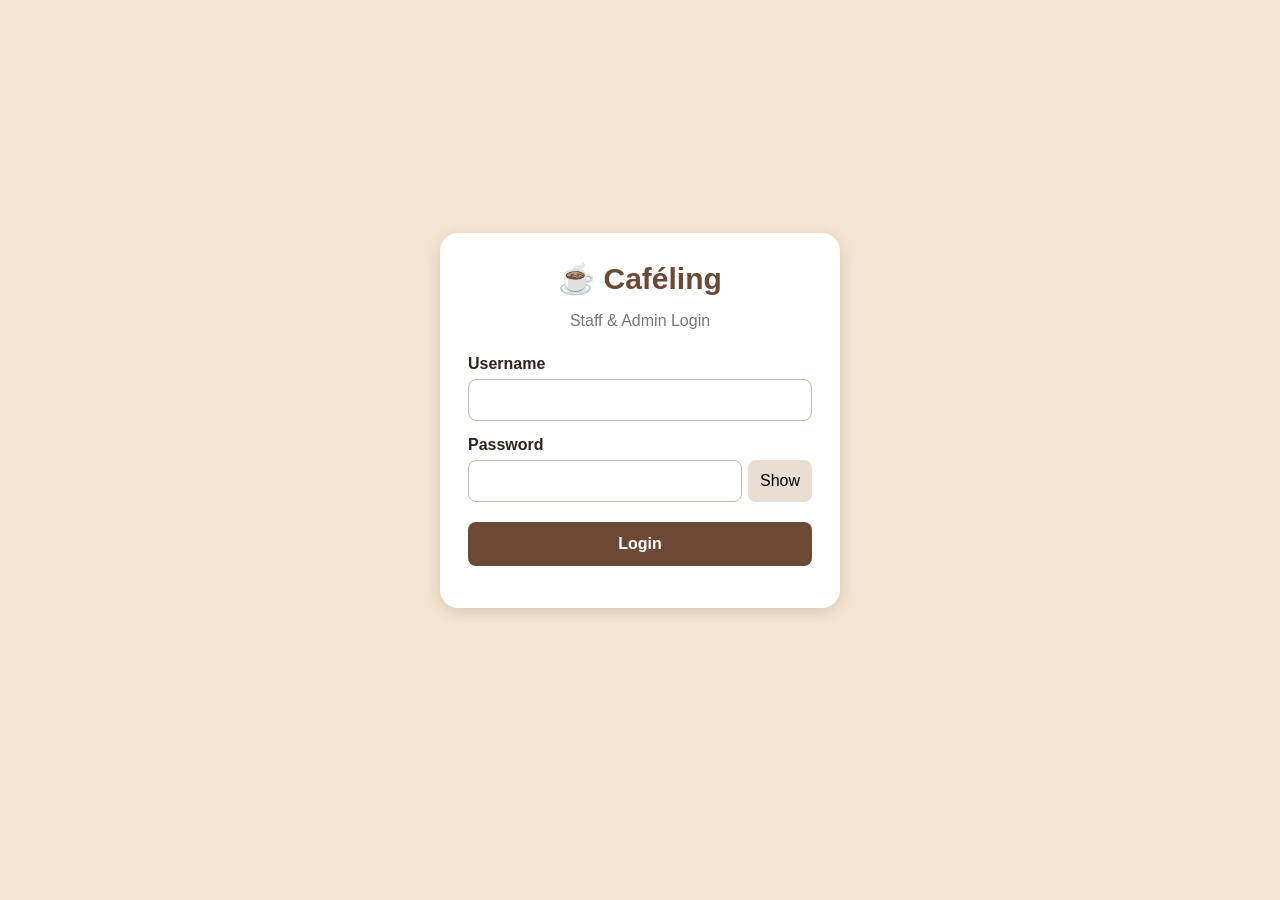
<file: staff-dashboard.html>
<!DOCTYPE html>
<html lang="en">
<head>
<meta charset="UTF-8">
<meta name="viewport" content="width=device-width, initial-scale=1.0">
<title>Caféling Staff Dashboard</title>

<style>
* { box-sizing: border-box; }

body {
    margin: 0;
    padding: 15px;
    font-family: Arial, sans-serif;
    background: #f5e5d0;
    color: #2f241f;
}

button, input, select { font: inherit; }
button { cursor: pointer; }
button:disabled { opacity: .6; cursor: not-allowed; }
.hidden { display: none !important; }

.login-wrapper {
    min-height: 90vh;
    display: flex;
    justify-content: center;
    align-items: center;
}

.login-box {
    width: 100%;
    max-width: 400px;
    background: white;
    padding: 28px;
    border-radius: 18px;
    box-shadow: 0 4px 15px #0002;
}

.brand {
    text-align: center;
    color: #6b4934;
    font-size: 30px;
    font-weight: bold;
}

.subtitle {
    text-align: center;
    color: #777;
    margin-bottom: 25px;
}

label {
    display: block;
    margin: 15px 0 6px;
    font-weight: bold;
}

input, select {
    width: 100%;
    padding: 11px;
    border: 1px solid #cbb8a5;
    border-radius: 8px;
    background: white;
    color: #2f241f;
}

.password-row {
    display: flex;
    gap: 6px;
}

.password-row input {
    flex: 1;
    min-width: 0;
}

.password-row button {
    border: none;
    border-radius: 8px;
    padding: 0 12px;
    background: #e9ded2;
}

.primary-btn {
    width: 100%;
    padding: 13px;
    margin-top: 20px;
    border: none;
    border-radius: 8px;
    background: #6b4934;
    color: white;
    font-weight: bold;
}

header {
    background: #6b4934;
    color: white;
    padding: 20px;
    border-radius: 15px;
    margin-bottom: 20px;
}

.topbar {
    display: flex;
    justify-content: space-between;
    align-items: center;
    flex-wrap: wrap;
    gap: 12px;
}

.topbar h1 {
    margin: 0;
    font-size: 24px;
}

.topbar p { margin-bottom: 0; }

.logout-btn {
    padding: 10px 15px;
    border: none;
    border-radius: 8px;
    background: white;
    color: #6b4934;
    font-weight: bold;
}

.panel, .stat-card {
    background: white;
    padding: 18px;
    border-radius: 13px;
    margin-bottom: 18px;
    box-shadow: 0 3px 10px #0001;
}

.panel h2 { margin-top: 0; color: #4d3426; }

.stats {
    display: grid;
    grid-template-columns: repeat(3, minmax(0, 1fr));
    gap: 12px;
    margin-bottom: 18px;
}

.stat-card {
    text-align: center;
    margin-bottom: 0;
}

.stat-card h3 {
    font-size: 14px;
    color: #777;
    margin-top: 0;
}

.stat-card p {
    font-size: 24px;
    font-weight: bold;
    color: #6b4934;
    margin-bottom: 0;
}

.product-grid {
    display: grid;
    grid-template-columns: repeat(2, minmax(0, 1fr));
    gap: 12px;
}

.product-card, .order-card {
    border: 1px solid #e0d0c1;
    border-radius: 10px;
    padding: 14px;
    margin-bottom: 12px;
    min-width: 0;
    overflow-wrap: anywhere;
}

.product-card h3, .order-card h3 {
    margin-top: 0;
    color: #6b4934;
}

.product-price { font-weight: bold; }

.status-badge, .order-status {
    display: inline-block;
    padding: 6px 9px;
    border-radius: 6px;
    font-size: 12px;
    font-weight: bold;
    margin: 6px 0;
}

.status-available {
    background: #d9f2df !important;
    color: #17692b !important;
}

.status-unavailable {
    background: #fff0cf !important;
    color: #855800 !important;
}

.status-out {
    background: #f9dada !important;
    color: #a32121 !important;
}

.action-btn {
    background: #6b4934;
    color: white;
    border: none;
    padding: 10px 13px;
    border-radius: 7px;
    margin: 5px 0;
}

.save-btn {
    width: 100%;
    margin-top: 10px;
}

.message {
    font-size: 14px;
    overflow-wrap: anywhere;
    line-height: 1.5;
}

.error-text { color: #b42318; }
.success-text { color: #17692b; }

/* NEW: PAYMENT INFO, RECEIPT PREVIEW, SEND CONFIRMATION */

.payment-box {
    margin: 10px 0;
    padding: 10px 12px;
    background: #fffaf5;
    border: 1px solid #e0d0c1;
    border-radius: 8px;
}

.payment-box p { margin: 4px 0; }

.pay-badge {
    display: inline-block;
    padding: 4px 9px;
    border-radius: 6px;
    font-size: 12px;
    font-weight: bold;
}

.pay-paid {
    background: #d9f2df;
    color: #17692b;
}

.pay-pending {
    background: #fff0cf;
    color: #855800;
}

.receipt-img {
    display: block;
    width: 100%;
    max-width: 360px;
    height: auto;
    margin-top: 8px;
    border: 1px solid #e0d0c1;
    border-radius: 8px;
}

.receipt-link {
    display: inline-block;
    margin-top: 6px;
    color: #6b4934;
    font-weight: bold;
    font-size: 14px;
}

.send-btn { margin-right: 8px; }

@media (max-width: 600px) {
    body { padding: 10px; }

    .stats, .product-grid {
        grid-template-columns: 1fr;
    }

    .panel { padding: 14px; }
    .topbar h1 { font-size: 21px; }
}
</style>
</head>

<body>

<section id="loginPage" class="login-wrapper">
    <div class="login-box">
        <div class="brand">☕ Caféling</div>
        <p class="subtitle">Staff &amp; Admin Login</p>

        <form id="loginForm">
            <label for="username">Username</label>
            <input id="username" type="text"
                   autocomplete="username" required>

            <label for="password">Password</label>

            <div class="password-row">
                <input id="password" type="password"
                       minlength="8"
                       autocomplete="current-password" required>
                <button type="button" id="togglePassword">Show</button>
            </div>

            <button type="submit" class="primary-btn">Login</button>
            <p id="loginError" class="message error-text"></p>
        </form>
    </div>
</section>

<section id="dashboardPage" class="hidden">

    <header>
        <div class="topbar">
            <div>
                <h1>☕ Caféling Staff Dashboard</h1>
                <p>Welcome, Admin!</p>
            </div>
            <button id="logoutBtn" class="logout-btn">Logout</button>
        </div>
    </header>

    <div class="stats">
        <div class="stat-card">
            <h3>Total Orders</h3>
            <p id="totalOrders">0</p>
        </div>

        <div class="stat-card">
            <h3>Total Sales</h3>
            <p id="totalSales">₱0.00</p>
        </div>

        <div class="stat-card">
            <h3>Pending Orders</h3>
            <p id="pendingOrders">0</p>
        </div>
    </div>

    <section class="panel">
        <h2>☕ Product Availability</h2>
        <p>Choose a status, then press Save Status.</p>

        <button id="refreshProductsBtn" class="action-btn">
            🔄 Refresh Products
        </button>

        <p id="saveMessage" class="message"></p>

        <div id="productGrid" class="product-grid">
            Loading products...
        </div>
    </section>

    <section class="panel">
        <h2>📋 Customer Orders</h2>

        <button id="refreshBtn" class="action-btn">
            🔄 Refresh Orders
        </button>

        <p id="ordersMessage" class="message"></p>
        <div id="ordersList">Loading orders...</div>
    </section>

</section>

<script>
"use strict";

const API_URL = "https://cafelling-backend.onrender.com/api";

const ADMIN_USERNAME = "admin";
const ADMIN_PASSWORD = "CafeAdmin2026";

const $ = id => document.getElementById(id);

let products = [];
let orders = [];
let autoRefreshTimer = null;

// NEW: para hindi mawala ang bukas na receipt / "Sending..." kapag nag-refresh ang orders
const receiptCache = {};
const receiptBlobUrls = {};
const openReceipts = new Set();
const sendingConfirmations = new Set();


/* API CONNECTION */

async function apiRequest(url, options = {}) {
    let response;

    try {
        response = await fetch(url, {
            ...options,
            headers: {
                "Accept": "application/json",
                "Content-Type": "application/json",
                ...(options.headers || {})
            }
        });
    } catch (error) {
        throw new Error(
            "Hindi makakonekta sa Render. Subukan ulit."
        );
    }

    const text = await response.text();
    let data = {};

    try {
        data = text ? JSON.parse(text) : {};
    } catch {
        throw new Error("Invalid response mula sa server.");
    }

    if (!response.ok) {
        throw new Error(
            data.error || data.message || `HTTP ${response.status}`
        );
    }

    return data;
}


/* LOGIN */

$("loginForm").addEventListener("submit", async event => {
    event.preventDefault();

    if (
        $("username").value.trim() !== ADMIN_USERNAME ||
        $("password").value !== ADMIN_PASSWORD
    ) {
        $("loginError").textContent =
            "Incorrect username or password.";
        return;
    }

    $("loginError").textContent = "";
    $("loginPage").classList.add("hidden");
    $("dashboardPage").classList.remove("hidden");

    await loadDashboard();

    if (!autoRefreshTimer) {
        autoRefreshTimer = setInterval(loadOrders, 5000);
    }
});

$("togglePassword").addEventListener("click", () => {
    const input = $("password");
    const show = input.type === "password";

    input.type = show ? "text" : "password";
    $("togglePassword").textContent = show ? "Hide" : "Show";
});

$("logoutBtn").addEventListener("click", () => {
    if (autoRefreshTimer) {
        clearInterval(autoRefreshTimer);
        autoRefreshTimer = null;
    }
    $("dashboardPage").classList.add("hidden");
    $("loginPage").classList.remove("hidden");
    $("loginForm").reset();
    $("loginError").textContent = "";
    $("password").type = "password";
    $("togglePassword").textContent = "Show";
});


/* LOAD DASHBOARD */

async function loadDashboard() {
    await Promise.all([
        loadProducts(),
        loadOrders()
    ]);
}


/* PRODUCT AVAILABILITY */

function statusClass(status) {
    const cleanStatus = String(status || "").trim().toLowerCase();
    if (cleanStatus === "out of stock") return "status-out";
    if (cleanStatus === "unavailable") return "status-unavailable";
    return "status-available";
}

async function loadProducts() {
    const grid = $("productGrid");

    try {
        const data = await apiRequest(`${API_URL}/products`);

        if (!Array.isArray(data)) {
            throw new Error("Invalid product data.");
        }

        products = data;
        renderProducts();
    } catch (error) {
        grid.textContent = "Hindi ma-load ang products.";
        $("saveMessage").textContent = error.message;
        $("saveMessage").className = "message error-text";
    }
}

function renderProducts() {
    const grid = $("productGrid");
    grid.replaceChildren();

    if (products.length === 0) {
        grid.textContent = "No products found.";
        return;
    }

    products.forEach(product => {
        const card = document.createElement("div");
        card.className = "product-card";

        const name = document.createElement("h3");
        name.textContent = product.name;

        const price = document.createElement("p");
        price.className = "product-price";
        price.textContent = `₱${Number(product.price).toFixed(2)}`;

        const badge = document.createElement("span");
        badge.className = `status-badge ${statusClass(product.availability)}`;
        badge.textContent = product.availability || "Available";

        const select = document.createElement("select");

        ["Available", "Unavailable", "Out of Stock"].forEach(value => {
            const option = document.createElement("option");
            option.value = value;
            option.textContent = value;
            option.selected = value === (product.availability || "Available");
            select.appendChild(option);
        });

        const save = document.createElement("button");
        save.className = "action-btn save-btn";
        save.textContent = "Save Status";

        const message = document.createElement("p");
        message.className = "message";

        save.addEventListener("click", async () => {
            const newStatus = select.value;

            save.disabled = true;
            select.disabled = true;
            save.textContent = "Saving...";
            message.textContent = "";

            try {
                const encodedName = encodeURIComponent(product.name);

                const result = await apiRequest(
                    `${API_URL}/products/${encodedName}/availability`,
                    {
                        method: "PATCH",
                        body: JSON.stringify({
                            availability: newStatus
                        })
                    }
                );

                if (result.availability !== newStatus) {
                    throw new Error("Hindi nakumpirma ang bagong status.");
                }

                const verified = await apiRequest(
                    `${API_URL}/products/${encodedName}`
                );

                if (verified.availability !== newStatus) {
                    throw new Error("Hindi tugma ang status sa database.");
                }

                product.availability = verified.availability;
                badge.textContent = verified.availability;
                badge.className = `status-badge ${statusClass(verified.availability)}`;
                select.value = verified.availability;

                message.textContent = "✓ Saved and verified from Render.";
                message.className = "message success-text";

                $("saveMessage").textContent = `${product.name} saved as ${newStatus}.`;
                $("saveMessage").className = "message success-text";

            } catch (error) {
                message.textContent = "Hindi na-save: " + error.message;
                message.className = "message error-text";

                $("saveMessage").textContent = `Failed to save ${product.name}: ${error.message}`;
                $("saveMessage").className = "message error-text";

            } finally {
                save.disabled = false;
                select.disabled = false;
                save.textContent = "Save Status";
            }
        });

        card.append(name, price, badge, select, save, message);
        grid.appendChild(card);
    });
}


/* DATE AND TIME */

function formatOrderDate(value) {
    if (!value) return "Not available";

    let dateString = String(value).trim();

    if (
        !dateString.endsWith("Z") &&
        !/[+-]\d{2}:\d{2}$/.test(dateString)
    ) {
        dateString = dateString.replace(" ", "T") + "Z";
    }

    const date = new Date(dateString);

    if (Number.isNaN(date.getTime())) {
        return String(value);
    }

    return date.toLocaleString("en-PH", {
        timeZone: "Asia/Manila",
        month: "short",
        day: "numeric",
        year: "numeric",
        hour: "numeric",
        minute: "2-digit",
        hour12: true
    });
}


/* NEW: PAYMENT, RECEIPT AND GMAIL CONFIRMATION */

function dataUrlToBlobUrl(dataUrl) {
    const [header, base64] = dataUrl.split(",");
    const mimeMatch = header.match(/:(.*?);/);
    const mime = mimeMatch ? mimeMatch[1] : "image/jpeg";
    const binary = atob(base64);
    const bytes = new Uint8Array(binary.length);

    for (let i = 0; i < binary.length; i++) {
        bytes[i] = binary.charCodeAt(i);
    }

    return URL.createObjectURL(new Blob([bytes], { type: mime }));
}

function buildPaymentBox(order) {
    const box = document.createElement("div");
    box.className = "payment-box";

    const method = document.createElement("p");
    method.textContent = `Payment Method: ${order.paymentMethod || "Cash"}`;

    const statusLine = document.createElement("p");
    const paymentStatus = order.paymentStatus || "Pending";
    statusLine.append("Payment Status: ");

    const badge = document.createElement("span");
    badge.className = "pay-badge " + (paymentStatus === "Paid" ? "pay-paid" : "pay-pending");
    badge.textContent = paymentStatus;
    statusLine.appendChild(badge);

    box.append(method, statusLine);
    return box;
}

function buildReceiptSection(order) {
    const wrap = document.createElement("div");

    if (order.hasReceipt === false) {
        const none = document.createElement("p");
        none.className = "message error-text";
        none.textContent = "No GCash receipt was uploaded for this order.";
        wrap.appendChild(none);
        return wrap;
    }

    const toggle = document.createElement("button");
    toggle.type = "button";
    toggle.className = "action-btn";

    const holder = document.createElement("div");
    const message = document.createElement("p");
    message.className = "message";

    function showReceipt(dataUrl) {
        holder.replaceChildren();

        const img = document.createElement("img");
        img.className = "receipt-img";
        img.alt = `GCash receipt for Order #${order.orderNumber || order.id}`;
        img.src = dataUrl;
        holder.appendChild(img);

        if (!receiptBlobUrls[order.id]) {
            try {
                receiptBlobUrls[order.id] = dataUrlToBlobUrl(dataUrl);
            } catch (e) {
                receiptBlobUrls[order.id] = "";
            }
        }

        if (receiptBlobUrls[order.id]) {
            const link = document.createElement("a");
            link.className = "receipt-link";
            link.textContent = "Open full size";
            link.href = receiptBlobUrls[order.id];
            link.target = "_blank";
            link.rel = "noopener";
            holder.appendChild(link);
        }
    }

    const alreadyOpen = openReceipts.has(order.id) && receiptCache[order.id];
    toggle.textContent = alreadyOpen ? "Hide Receipt" : "View GCash Receipt";
    if (alreadyOpen) {
        showReceipt(receiptCache[order.id]);
    }

    toggle.addEventListener("click", async () => {
        if (openReceipts.has(order.id)) {
            openReceipts.delete(order.id);
            holder.replaceChildren();
            toggle.textContent = "View GCash Receipt";
            return;
        }

        if (!receiptCache[order.id]) {
            toggle.disabled = true;
            toggle.textContent = "Loading...";
            message.textContent = "";

            try {
                const data = await apiRequest(`${API_URL}/orders/${order.id}/receipt`);

                if (!data.receiptImage) {
                    throw new Error("No receipt image found for this order.");
                }

                receiptCache[order.id] = data.receiptImage;
            } catch (error) {
                message.textContent = error.message;
                message.className = "message error-text";
                toggle.disabled = false;
                toggle.textContent = "View GCash Receipt";
                return;
            }

            toggle.disabled = false;
        }

        openReceipts.add(order.id);
        showReceipt(receiptCache[order.id]);
        toggle.textContent = "Hide Receipt";
    });

    wrap.append(toggle, holder, message);
    return wrap;
}

function buildSendConfirmationButton(order) {
    const method = order.paymentMethod || "Cash";
    const paymentStatus = order.paymentStatus || "Pending";
    const orderLabel = order.orderNumber || order.id;
    const email = order.customerEmail || "";

    const button = document.createElement("button");
    button.type = "button";
    button.className = "action-btn send-btn";

    const isSending = sendingConfirmations.has(order.id);

    if (isSending) {
        button.textContent = "Sending...";
        button.disabled = true;
    } else if (paymentStatus === "Paid") {
        button.textContent = "Resend Gmail Confirmation";
    } else {
        button.textContent = "Send Gmail Confirmation";
    }

    if (!email) {
        button.disabled = true;
        button.title = "This order has no customer email.";
    }
button.addEventListener("click", async () => {
        const question = method === "GCash"
            ? `Have you verified the GCash payment for Order #${orderLabel}?`
            : `Have you received the cash payment for Order #${orderLabel}?`;

        if (!confirm(`${question}\n\nA confirmation email will be sent to ${email}.`)) {
            return;
        }

        sendingConfirmations.add(order.id);
        button.disabled = true;
        button.textContent = "Sending...";

        try {
            await apiRequest(
                `${API_URL}/orders/${order.id}/send-confirmation`,
                {
                    method: "POST",
                    body: JSON.stringify({})
                }
            );

            $("ordersMessage").textContent =
                `✓ Confirmation sent to ${email}. Order #${orderLabel} is now Paid.`;
            $("ordersMessage").className = "message success-text";
        } catch (error) {
            $("ordersMessage").textContent =
                `Hindi naipadala ang email para sa Order #${orderLabel}: ${error.message}`;
            $("ordersMessage").className = "message error-text";
        } finally {
            sendingConfirmations.delete(order.id);
            await loadOrders();
        }
    });

    return button;
}


/* CUSTOMER ORDERS */

async function loadOrders() {
    try {
        const data = await apiRequest(`${API_URL}/orders`);

        if (!Array.isArray(data)) {
            throw new Error("Invalid order data.");
        }

        orders = data;
        renderOrders();
    } catch (error) {
        $("ordersMessage").textContent = error.message;
        $("ordersMessage").className = "message error-text";
    }
}

function renderOrders() {
    const list = $("ordersList");
    list.replaceChildren();

    $("totalOrders").textContent = orders.length;

    const sales = orders
        .filter(order => order.status !== "Cancelled")
        .reduce(
            (sum, order) => sum + Number(order.total || 0),
            0
        );

    $("totalSales").textContent = `₱${sales.toFixed(2)}`;

    $("pendingOrders").textContent = orders.filter(
        order => order.status === "Pending"
    ).length;

    if (orders.length === 0) {
        list.textContent = "No customer orders yet.";
        return;
    }

    orders.forEach(order => {
        const card = document.createElement("div");
        card.className = "order-card";

        const title = document.createElement("h3");
        title.textContent = `Order #${order.orderNumber || order.id}`;

        const customer = document.createElement("p");
        customer.textContent = `Customer: ${order.customerName || "Unknown"}`;

        // NEW: Gmail ng customer
        const emailLine = document.createElement("p");
        emailLine.textContent = `Gmail: ${order.customerEmail || "No email"}`;

        const date = document.createElement("p");
        date.textContent = "Date: " + formatOrderDate(order.date);

        const itemsTitle = document.createElement("p");
        itemsTitle.textContent = "Items:";

        const itemList = document.createElement("ul");

        (Array.isArray(order.items) ? order.items : [])
            .forEach(item => {
                const li = document.createElement("li");
                const quantity = Number(item.quantity || 0);
                const price = Number(item.price || 0);

                li.textContent = `${item.name} × ${quantity} — ₱${(quantity * price).toFixed(2)}`;
                itemList.appendChild(li);
            });

        const total = document.createElement("p");
        total.textContent = `Total: ₱${Number(order.total || 0).toFixed(2)}`;

        const status = document.createElement("p");
        status.className = "order-status";
        status.textContent = `Status: ${order.status}`;

        card.append(title, customer, emailLine, date, itemsTitle, itemList, total);

        // NEW: Payment Method at Payment Status
        card.appendChild(buildPaymentBox(order));

        // NEW: GCash receipt preview (GCash orders lang)
        if ((order.paymentMethod || "Cash") === "GCash") {
            card.appendChild(buildReceiptSection(order));
        }

        card.appendChild(status);

        // NEW: Send Gmail Confirmation (Cash at GCash)
        if (order.status !== "Cancelled") {
            card.appendChild(buildSendConfirmationButton(order));
        }

        if (
            order.status !== "Delivered" &&
            order.status !== "Cancelled"
        ) {
            const delivered = document.createElement("button");
            delivered.className = "action-btn";
            delivered.textContent = "Mark as Delivered";

            delivered.addEventListener("click", async () => {
                delivered.disabled = true;
                delivered.textContent = "Updating...";

                try {
                    await apiRequest(
                        `${API_URL}/orders/${order.id}/status`,
                        {
                            method: "PATCH",
                            body: JSON.stringify({
                                status: "Delivered"
                            })
                        }
                    );

                    await loadOrders();

                } catch (error) {
                    $("ordersMessage").textContent = error.message;
                    $("ordersMessage").className = "message error-text";

                    delivered.disabled = false;
                    delivered.textContent = "Mark as Delivered";
                }
            });

            card.appendChild(delivered);
        }

        list.appendChild(card);
    });
}


/* REFRESH BUTTONS */

$("refreshBtn").addEventListener("click", loadDashboard);
$("refreshProductsBtn").addEventListener("click", loadProducts);

</script>

</body>
</html>
</file>
